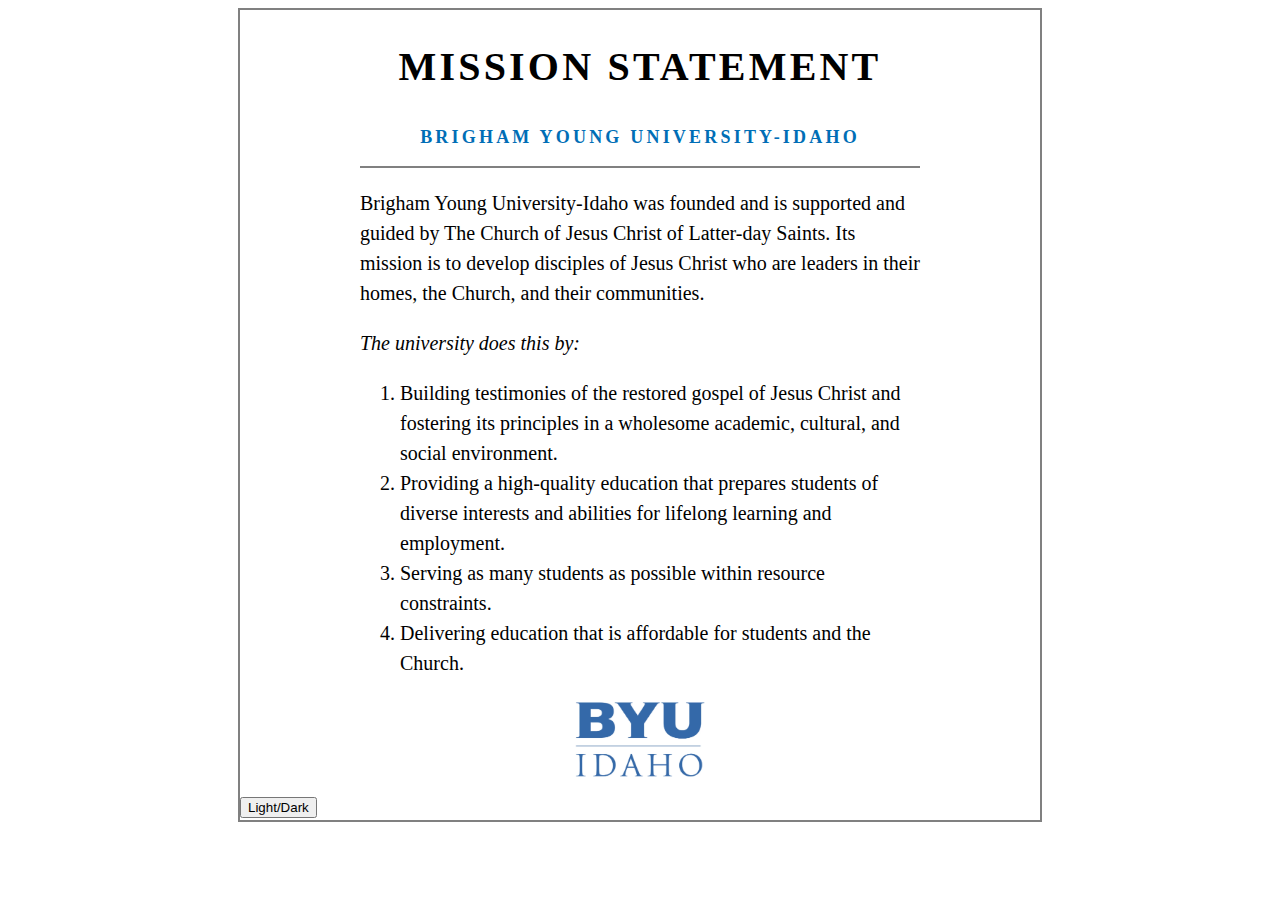
<file: asgnments/index.html>
<!DOCTYPE html>
<html lang="en">
<head>
    <meta charset="UTF-8">
    <meta name="viewport" content="width=device-width, initial-scale=1.0">
    <title>Mission Statement</title>
    <link rel="stylesheet" href="style.css">
    <script src="mission.js" defer></script>
</head>
<body class="content">
    <div class="box">
        <header>
            <h1>Mission Statement</h1>
            <h2 id="blue">Brigham Young University-Idaho</h2>
        </header>

        <main>
          <p>
            Brigham Young University-Idaho was founded and is supported and guided by The Church of Jesus Christ of Latter-day Saints. Its mission is to develop disciples of Jesus Christ who are leaders in their homes, the Church, and their communities.
          </p>
          <p><i>The university does this by:</i></p>

          <ol>
            <li>Building testimonies of the restored gospel of Jesus Christ and fostering its principles in a wholesome academic, cultural, and social environment. </li>
            <li>Providing a high-quality education that prepares students of diverse interests and abilities for lifelong learning and employment.</li>
            <li>Serving as many students as possible within resource constraints.</li>
            <li>Delivering education that is affordable for students and the Church.</li>
          </ol>
        </main>

        <footer>
            <img src="byui-logo_blue.webp" alt="BYUI logo" id = "myImage" >
        </footer>
        
        <button id="button">Light/Dark</button>

      </div>
</body>
</html>
</file>
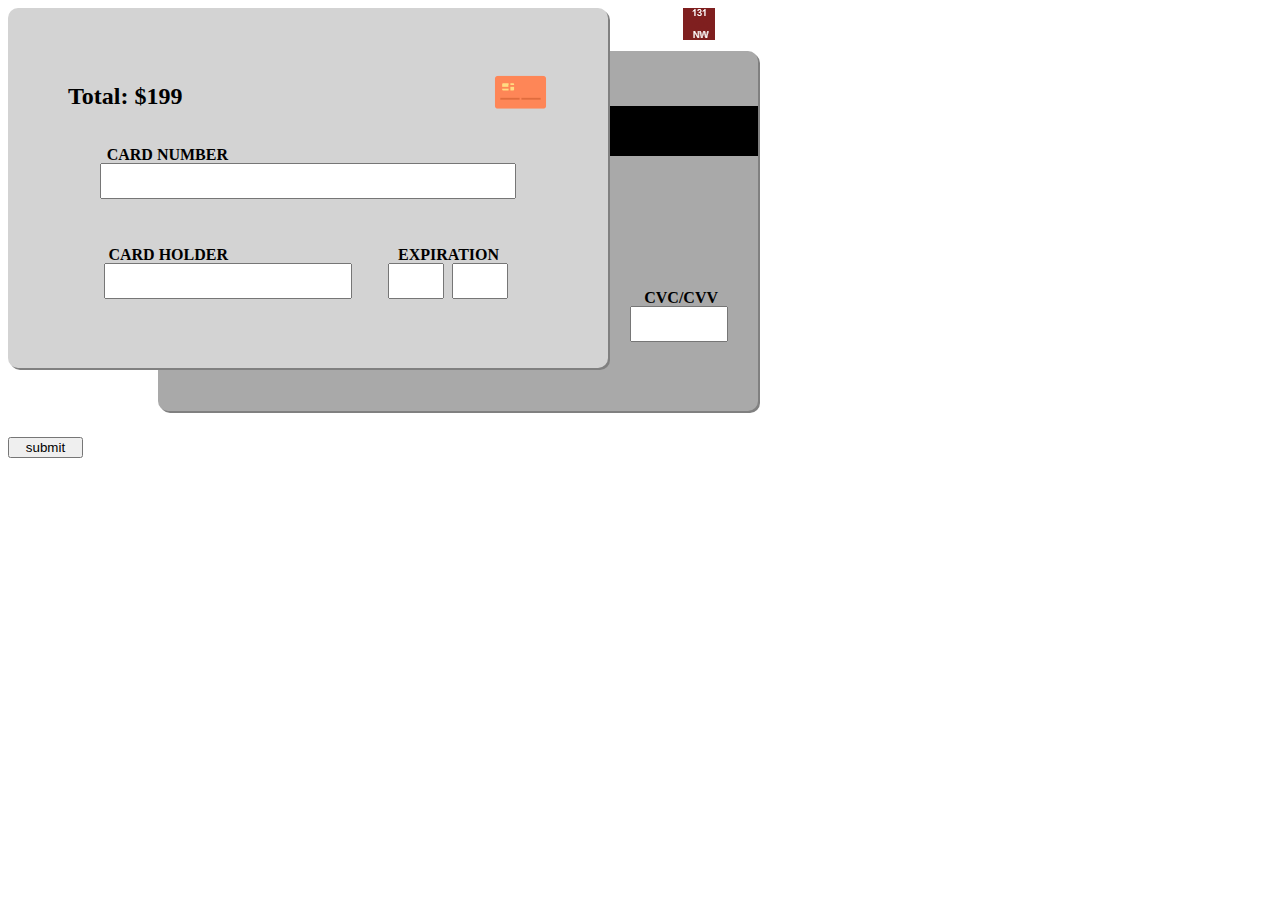
<file: credit_card/index.html>
<!DOCTYPE html>
<html lang="en">
<head>
    <meta charset="UTF-8">
    <meta name="viewport" content="width=device-width, initial-scale=1.0">
    <title>Document</title>
    <link rel="stylesheet" href="styles.css">
</head>
<body>
    <form id="card">
        <section class="card1">
            <h2 id="total">Total: $199</h2>
            <img class="card-image"
                src="[data-uri]"
                height="55px">

            <h2 id="cardNumber">CARD NUMBER</h2>            
            <input type="text" id="crd_num">

            <h2 id="cardHolder">CARD HOLDER</h2>            
            <input type="text" id="crd_holder">

            <h2 id="expiration">EXPIRATION</h2>
            <input type="text" id="crd_month">
            <input type="text" id="crd_year">

        </section>
        <section class="card2">
            <section id="mag_strip"></section>

            <h2 class="cvc">CVC/CVV</h2>
            <input type="text" id="crd_cvc">
        </section>

        <button>submit</button>
        <img src="favicon.png" alt="your mom">
    </form>
</body>
</html>
</file>
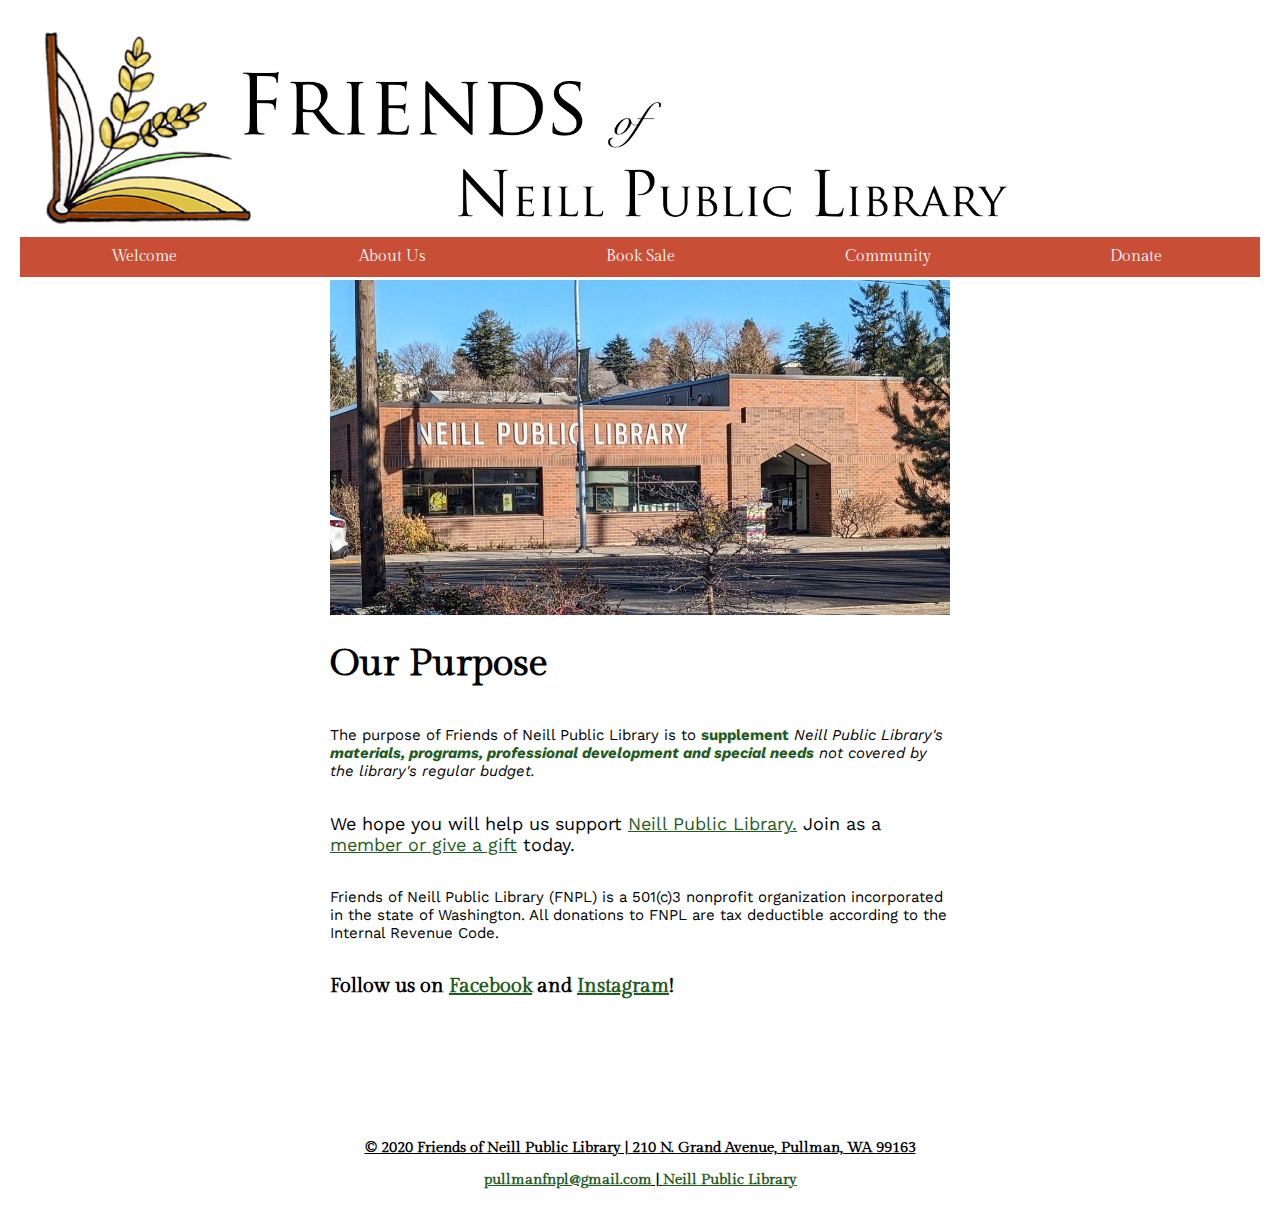
<file: fnlp/index.html>
<!DOCTYPE html>
<html lang="en">
<head>
    <meta property="og:title" content="FNPL Website">
    <meta property="og:type" content="website" />
    <meta property="og:description" content="Gives our purpose and ways to contact us">
    <meta property="og:url" content="https://imjustnate.github.io/Wdd131/fnlp/donate.html">
    <meta name="description" content="Support Friends of Neill Public Library (FNPL), a nonprofit organization dedicated to enhancing library programs, resources, and services. Join us as a member or make a donation to help enrich our community library.">


    <meta charset="UTF-8">
    <meta name="viewport" content="width=device-width, initial-scale=1.0">
    <title>Welcome</title>
    <link rel="stylesheet" href="styles.css">
    <link rel="preconnect" href="https://fonts.googleapis.com">
    <link rel="preconnect" href="https://fonts.gstatic.com" crossorigin>
    <link href="https://fonts.googleapis.com/css2?family=Gilda+Display&family=Work+Sans:ital,wght@0,100..900;1,100..900&display=swap" rel="stylesheet">

</head>
<body>
    <header>
        <img src="FNPL2020-Header-Color.jpg" alt="The friends of the Neill public library Logo">
        <a href="index.html">Welcome</a>
        <a href="https://friendsofnpl.com/about/">About Us</a>
        <a href="https://friendsofnpl.com/book-sale/">Book Sale</a>
        <a href="https://friendsofnpl.com/community/">Community</a>
        <a href="donate.html">Donate</a>
    </header>
    <main>
    <div class="parallax"></div>
    <img id="hero_img" src="hero_img.jpg" alt="a picture of the library">
        <h1>Our Purpose</h1>
        <p>The purpose of Friends of Neill Public Library is to <b>supplement</b> <i>Neill Public Library's <b>materials, programs, professional development and special needs</i></b> <i>not covered by the library's regular budget.</i></p>
        <p class="P_larger">We hope you will help us support <a href="https://www.pullman-wa.gov/services/neill_public_library/index.php">Neill Public Library.</a> Join as a <a href="donate.html">member or give a gift</a> today.</p>
        <p>Friends of Neill Public Library (FNPL) is a 501(c)3 nonprofit organization incorporated in the state of Washington. All donations to FNPL are tax deductible according to the Internal Revenue Code.</p>
        <h2>Follow us on <a href="https://www.facebook.com/friendsofneillpubliclibrary">Facebook</a> and <a href="https://www.instagram.com/friendsofneillpubliclibrary/">Instagram</a>!</h2>
    </main> 
    <footer>
        <h3>© 2020 Friends of Neill Public Library | 210 N. Grand Avenue, Pullman, WA 99163</h3>
        <h3><a href="mailto:pullmanfnpl@gmail.com">pullmanfnpl@gmail.com</a> | <a href="https://www.pullman-wa.gov/services/neill_public_library/index.php">Neill Public Library</a></h3>
    </footer>
</body>
</html>
</file>
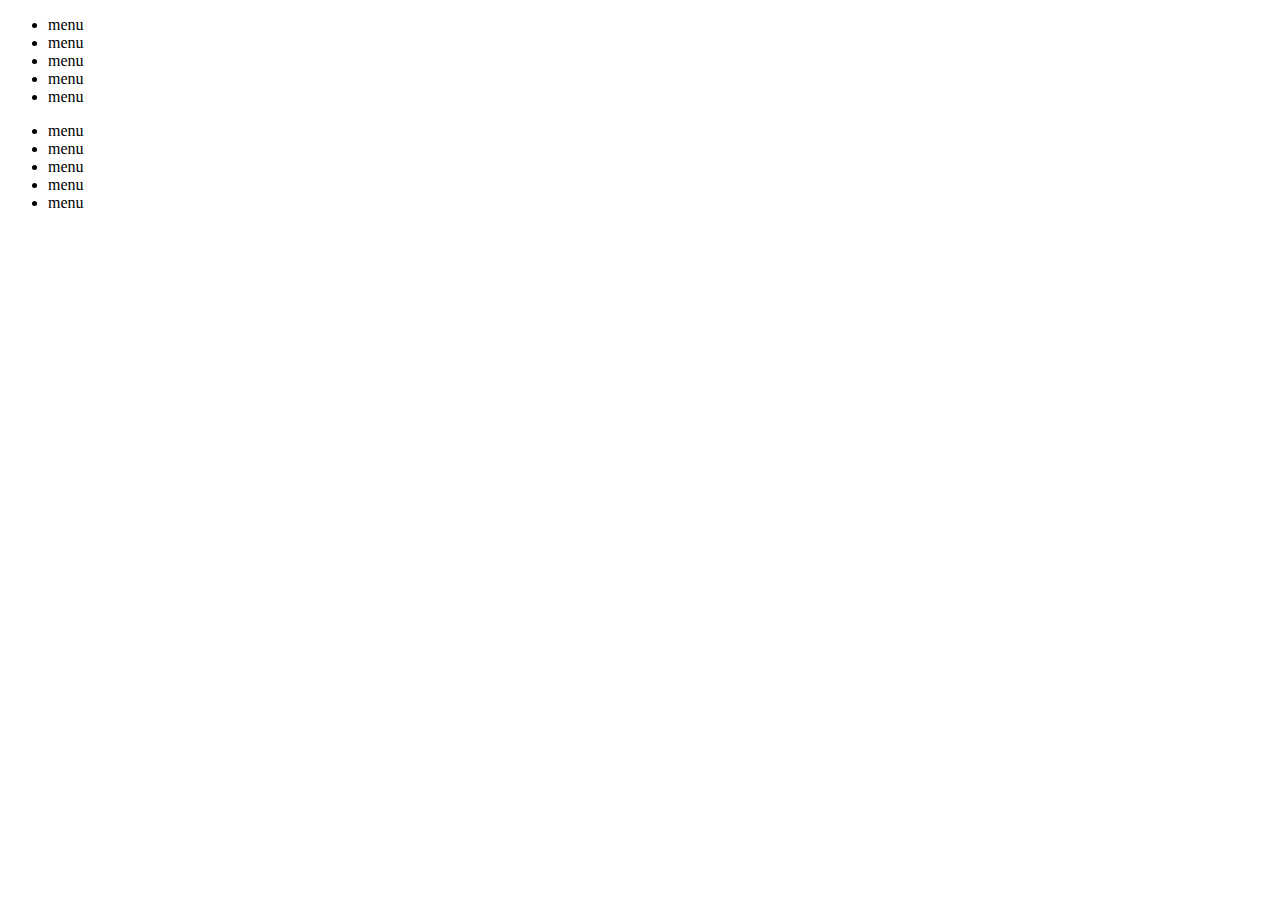
<file: new/index.html>
<!DOCTYPE html>
<html lang="en">
<head>
    <meta charset="UTF-8">
    <meta name="viewport" content="width=device-width, initial-scale=1.0">
    <title>Document</title>
</head>
<body>
    
    <ul>
        <li>menu</li>
        <li>menu</li>
        <li>menu</li>
        <li>menu</li>
        <li>menu</li>
    </ul>
    
    <ul>
        <li>menu</li>
        <li>menu</li>
        <li>menu</li>
        <li>menu</li>
        <li>menu</li>
    </ul>

    <script>
         // variablles
         const a = 1
         let b = 2
         var c = 3


         const obj = {
            a:1,
            b:2,
            c:3,
            d:4,

            getName: ()=> {
                return "nate welling"
            }
         }

         "text ".trim()

         // creating a function
         function sum(a, b){
            return a + b
         }

         const sum2 = (a, b) => a + b

         
         const sum3 = function(a, b) {
            return a + b
         }

         //good luck take your time
         const d = document
         const listItems = d.querySelectorAll('li')

         console.log(obj.a)
         console.log(obj.getName())

         d.querySelector('ul')
         console.log(d)
         d.querySelectorAll('ul')
         console.log(d)

         // loops
        let counter = 0;
        while(counter <10){
            console.log("hello")
            counter ++
        }


        for(let i = 0; i<10; i++){
            console.log('I am a loop ' +i)
        }

        listItems.forEach(ugly => {
            ugly.classList.add('hello')
            
        });
        
    </script>
</body>
</html>
</file>
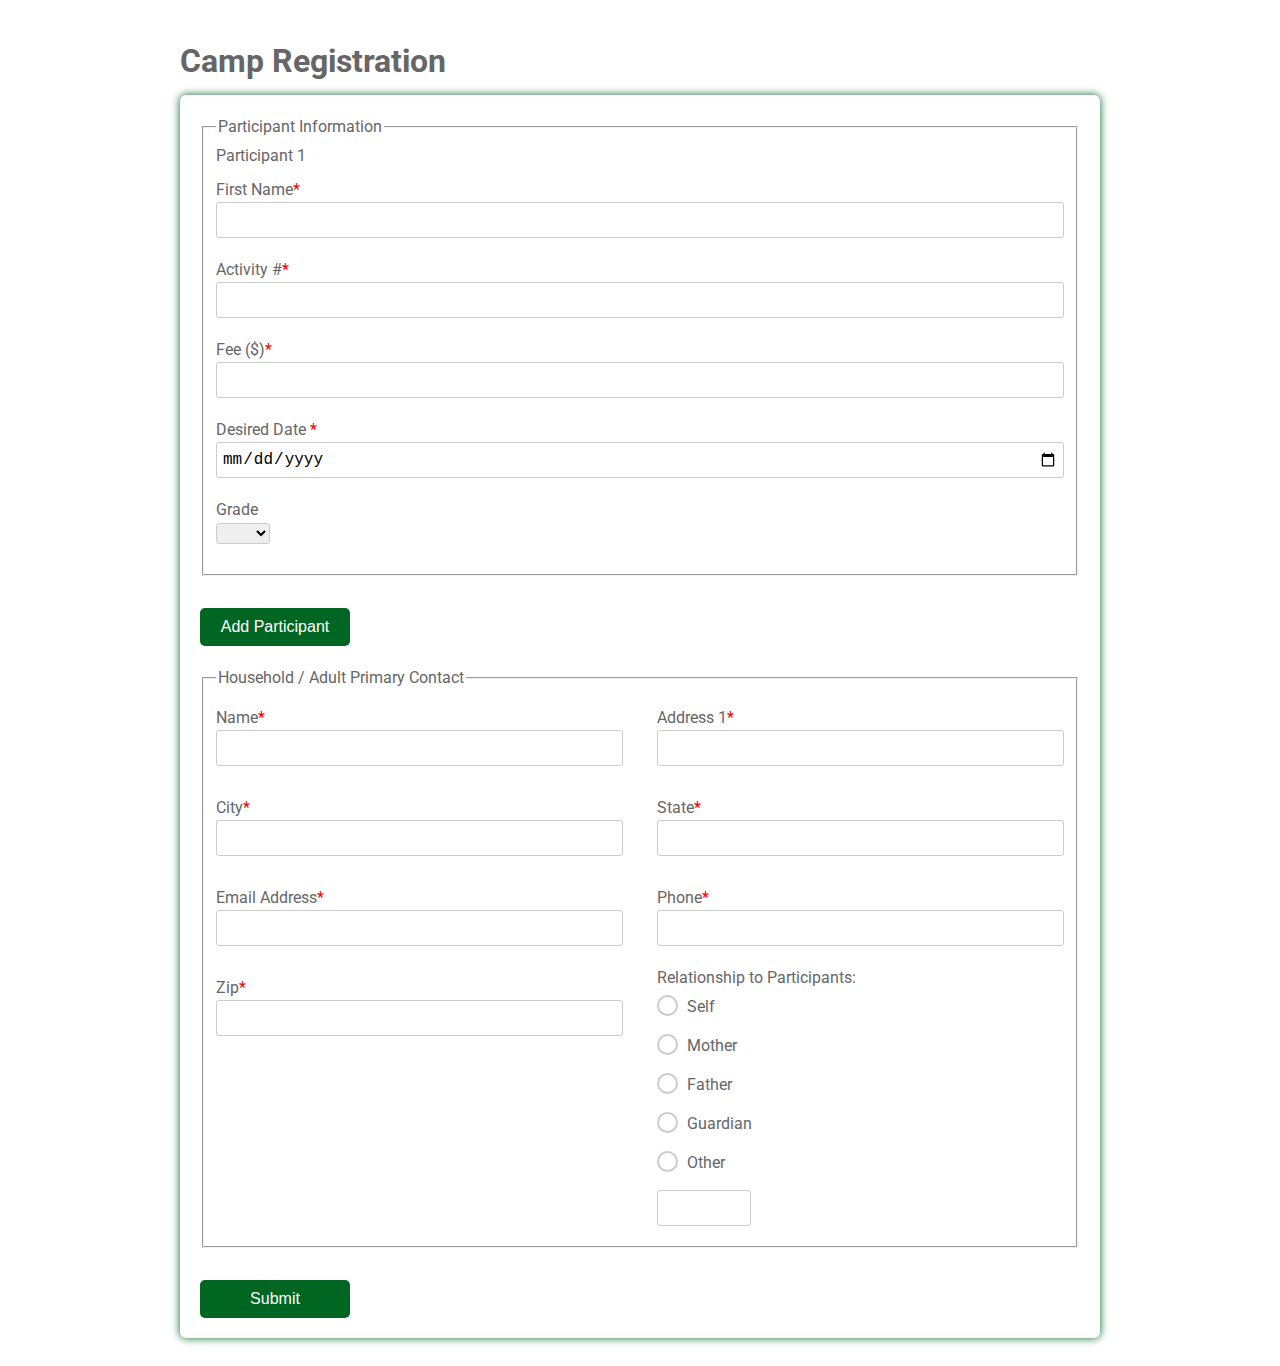
<file: register/index.html>
<!DOCTYPE html>
<html>
  <!-- Example based off of https://www.w3docs.com/learn-html/html-form-templates.html -->
  <head>
    <title>Camp Registration</title>
    <link
      href="https://fonts.googleapis.com/css?family=Roboto:300,400,500,700"
      rel="stylesheet"
    />
    <link rel="stylesheet" href="register.css" />
    <script src="regester.js" defer></script>
  </head>
  <body>
    <div class="testbox">
      <h1>Camp Registration</h1>
      <form id="FormId">
        <fieldset class="participants">
          <legend>Participant Information</legend>
          <section class="participant1">
            <p>Participant 1</p>
            <div class="item">
              <label for="fname"> First Name<span>*</span></label>
              <input id="fname" type="text" name="fname" value="" required />
             </div>
            <div class="item activities"> 
              <label for="activity">Activity #<span>*</span></label>
              <input id="activity" type="text" name="activity" />
            </div>
            <div class="item">
              <label for="fee">Fee ($)<span>*</span></label>
              <input id="fee" type="number" name="fee" />
            </div>
            <div class="item">
              <label for="date">Desired Date <span>*</span></label>
              <input id="date" type="date" name="date" />
            </div>
            <div class="item">
              <p>Grade</p>
              <select>
                <option selected value="" disabled selected></option>
                <option value="1">1st</option>
                <option value="2">2nd</option>
                <option value="3">3rd</option>
                <option value="4">4th</option>
                <option value="5">5th</option>
                <option value="6">6th</option>
                <option value="7">7th</option>
                <option value="8">8th</option>
                <option value="9">9th</option>
                <option value="10">10th</option>
                <option value="11">11th</option>
                <option value="12">12th</option>
              </select>
            </div>
          </section>
        </fieldset>
        <button type="button" id="add" onclick="addParticipant()">Add Participant</button>

        <fieldset>
          <legend>Household / Adult Primary Contact</legend>
          <div class="columns">
            <div class="item">
              <label for="adult_name">Name<span>*</span></label>
              <input id="adult_name" type="text" name="adult_name" />
            </div>

            <div class="item">
              <label for="address1">Address 1<span>*</span></label>
              <input id="address1" type="text" name="address1" />
            </div>

            <div class="item">
              <label for="city">City<span>*</span></label>
              <input id="city" type="text" name="city" />
            </div>
            <div class="item">
              <label for="state">State<span>*</span></label>
              <input id="state" type="text" name="state" />
            </div>
            <div class="item">
              <label for="eaddress">Email Address<span>*</span></label>
              <input id="eaddress" type="text" name="eaddress" />
            </div>
            <div class="item">
              <label for="phone">Phone<span>*</span></label>
              <input id="phone" type="tel" name="phone" />
            </div>
            <div class="item">
              <label for="zip">Zip<span>*</span></label>
              <input id="zip" type="text" name="zip" />
            </div>

            <div class="question">
              <label>Relationship to Participants:</label>
              <div class="question-answer">
                <div>
                  <input
                    type="radio"
                    value="self"
                    id="radio_3"
                    name="relationship"
                  />
                  <label for="radio_3" class="radio"><span>Self</span></label>
                </div>
                <div>
                  <input
                    type="radio"
                    value="mother"
                    id="radio_4"
                    name="relationship"
                  />
                  <label for="radio_4" class="radio"><span>Mother</span></label>
                </div>
                <div>
                  <input
                    type="radio"
                    value="father"
                    id="radio_5"
                    name="relationship"
                  />
                  <label for="radio_5" class="radio"><span>Father</span></label>
                </div>
                <div>
                  <input
                    type="radio"
                    value="guardian"
                    id="radio_6"
                    name="relationship"
                  />
                  <label for="radio_6" class="radio"
                    ><span>Guardian</span></label
                  >
                </div>
                <div>
                  <input
                    type="radio"
                    value="other"
                    id="radio_7"
                    name="relationship"
                  />
                  <label for="radio_7" class="radio"><span>Other</span></label>
                  <input type="text" />
                </div>
              </div>
            </div>
          </div>
        </fieldset>
        <div class="btn-block">
        </div>
        <section id="summary"></section>          
        <button type="submit" id="submitButton">Submit</button>

      </form>
    </div>
  </body>
</html>
</file>
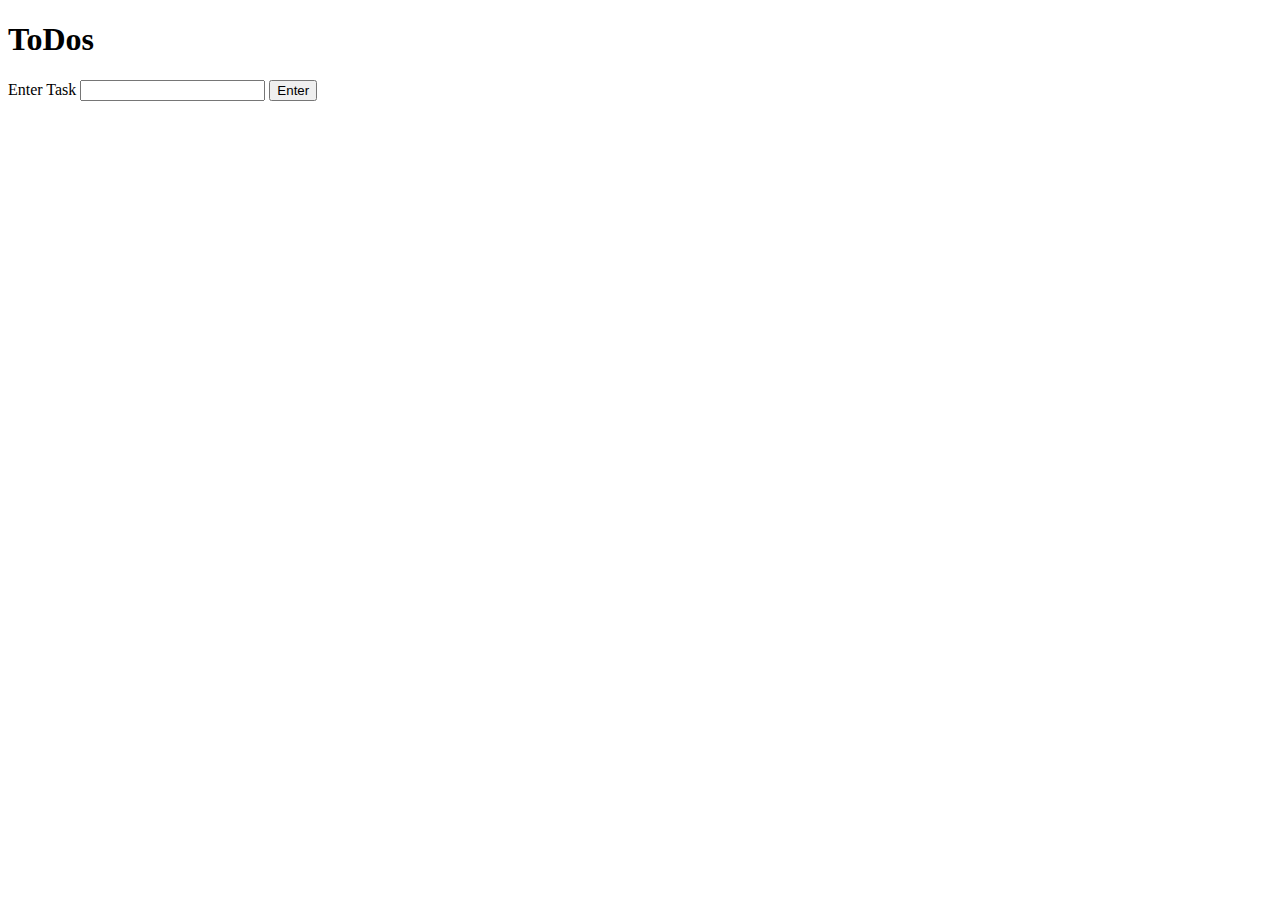
<file: dom_events/events.html>
<!-- events.html -->
<!DOCTYPE html>
<html lang="en">
  <head>
    <meta charset="UTF-8" />
    <meta http-equiv="X-UA-Compatible" content="IE=edge" />
    <meta name="viewport" content="width=device-width, initial-scale=1.0" />
    <title>Events practice: ToDos</title>
    <style>
      .todos {
        width: 300px;
      }
      .todos > li {
        display: flex;
        justify-content: space-between;
        align-items: center;
        border: 1px solid;
        padding: 0.5em;
      }
      .todos p {
        margin: 0;
      }
      .todos span {
        cursor: pointer;
      }
      .strike {
        text-decoration: line-through;
        color: gray;
      }
    </style>
  </head>
  <body>
    <h1 id="lol">ToDos</h1>
    <section>
      <label for="todo">Enter Task</label>
      <input name="todo" id="todo" />
      <!-- <button id="submitTask">Enter</button> -->
      <button id="submitTask" onclick="newTask()">Enter</button>
    </section>
    <ul id="todoList" class="todos"></ul>
    <magic_group></magic_group>
    <script src="events.js"></script>
  </body>
</html>
</file>
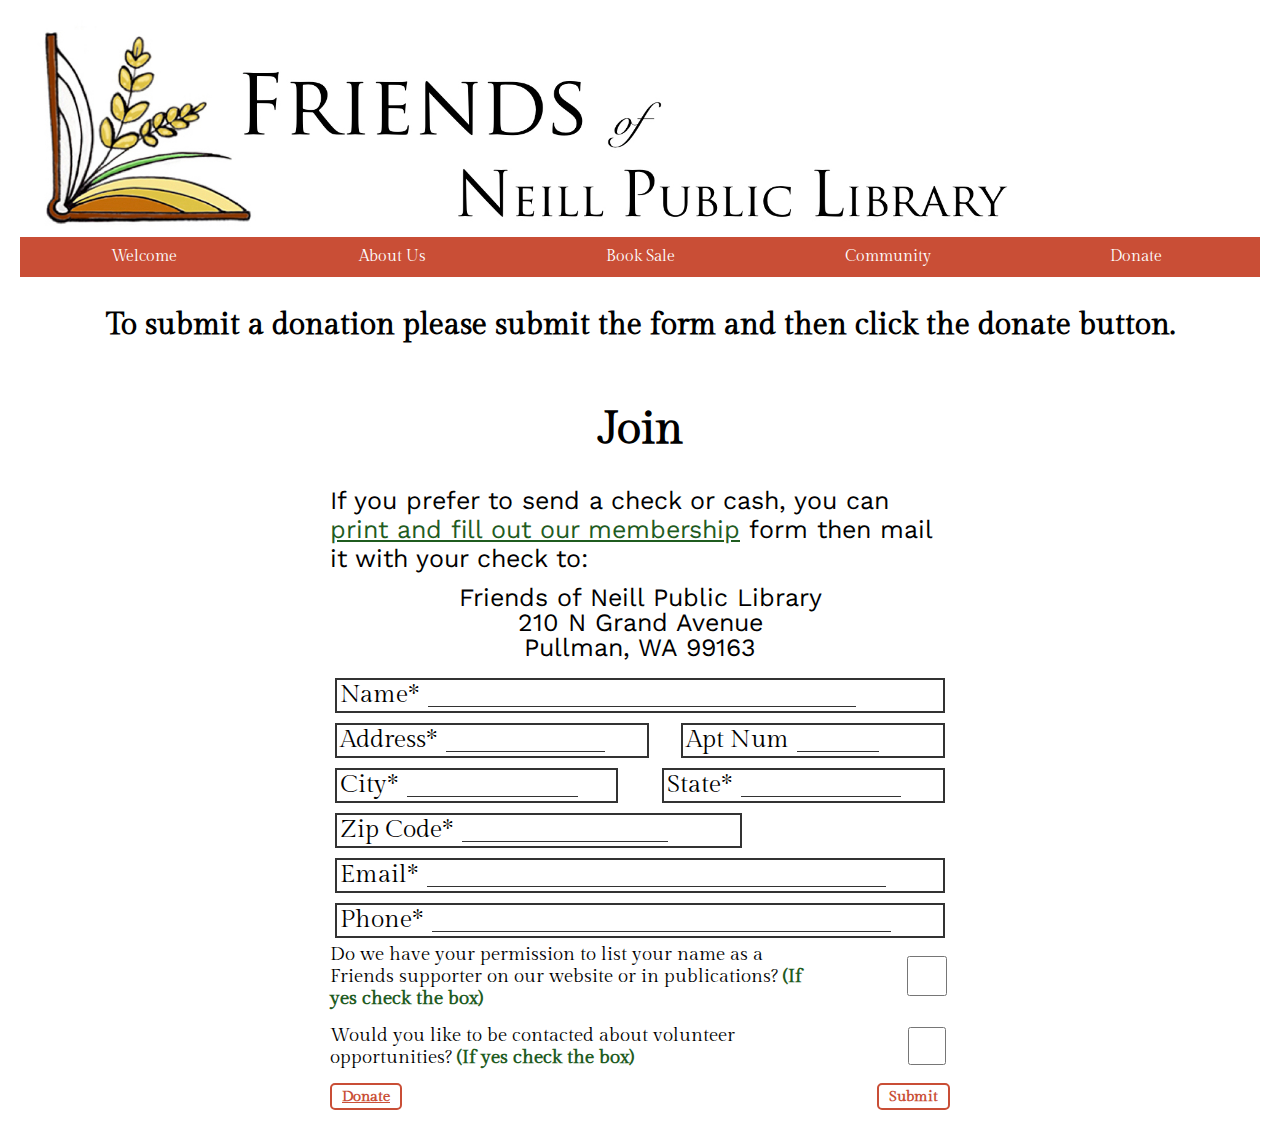
<file: fnlp/donate.html>
<!DOCTYPE html>
<html lang="en">
<head>
    <meta property="og:title" content="Support Friends of Neill Public Library">
    <meta property="og:type" content="website">
    <meta property="og:description" content="Join Friends of Neill Public Library (FNPL) in supporting library programs, resources, and services. Make a donation today to enrich our community library.">
    <meta property="og:url" content="https://imjustnate.github.io/Wdd131/fnlp/donate.html">
    <meta name="description" content="Support the Friends of Neill Public Library (FNPL) through donations or membership. Help enhance programs, services, and resources for your local community library.">
    

    <meta charset="UTF-8">
    <meta name="viewport" content="width=device-width, initial-scale=1.0">
    <title>Donate</title>
    <link rel="stylesheet" href="styles.css">
    <link rel="preconnect" href="https://fonts.googleapis.com">
    <link rel="preconnect" href="https://fonts.gstatic.com" crossorigin>
    <link href="https://fonts.googleapis.com/css2?family=Gilda+Display&family=Work+Sans:ital,wght@0,100..900;1,100..900&display=swap" rel="stylesheet">
    
    <script src="index.js" defer></script>

</head>
<body>
    <header>
        <img src="FNPL2020-Header-Color.jpg" alt="The friends of the Neill public library Logo">
        <a href="index.html">Welcome</a>
        <a href="https://friendsofnpl.com/about/">About Us</a>
        <a href="https://friendsofnpl.com/book-sale/">Book Sale</a>
        <a href="https://friendsofnpl.com/community/">Community</a>
        <a href="donate.html">Donate</a>
    </header>
    <h3 class="notice">To submit a donation please submit the form and then click the donate button.</h3>
    <main>
        <div id="join">
            <h1>Join</h1>
            <p>If you prefer to send a check or cash, you can <a href="https://friendsofnpl.com/wp-content/uploads/2021/03/FNPL2021MembershipCardSingle.pdf">print and fill out our membership</a> form then mail it with your check to:</p>
            <div id="libraryAddress">
                <p>Friends of Neill Public Library</p>
                <p>210 N Grand Avenue</p>
                <p>Pullman, WA 99163</p>
            </div>
            <form id="joinSection">
                
                <!-- <div class="item">
                    <label for="adult_name">Name<span>*</span></label>
                    <input id="adult_name" type="text" name="adult_name" />
                </div> -->
                <div class="item" id="nameClass">
                    <label for="name"> Name<span>*</span></label>
                    <input id="name" type="text" name="name" required />
                </div>

                <div class="item" id="addressClass">
                    <label for="address"> Address<span>*</span></label>
                    <input id="address" type="text" name="address" required />
                </div>
                <div class="item" id="aptClass">
                    <label for="apt"> Apt Num<span></span></label>
                    <input id="apt" type="text" name="apt" value="" />
                </div>
                
                <div class="item" id="cityClass">
                    <label for="city"> City<span>*</span></label>
                    <input id="city" type="text" name="city" value="" required />
                </div>
                <div class="item" id="stateClass">
                    <label for="state"> State<span>*</span></label>
                    <input id="state" type="text" name="state" value="" required />
                </div>

                <div class="item" id="zipClass">
                    <label for="zip"> Zip Code<span>*</span></label>
                    <input id="zip" type="text" name="zip" value="" required />
                </div>
                
                <div class="item" id="emailClass" >
                    <label for="email"> Email<span>*</span></label>
                    <input id="email" type="email" name="email" value="" required />
                </div>
                <div class="item" id="phoneClass">
                    <label for="phone">Phone<span>*</span></label>
                    <input id="phone" type="text" name="phone" value="" required />
                </div>
                
                <div class="item2" id="namePermissionClass" >
                    <label for="namePermission">Do we have your permission to list your name as a Friends supporter on our website or in publications? <b>(If yes check the box)</b></label>
                    <input id="namePermission" type="checkbox" name="namePermission"/>
                </div>
                <div class="item2" id="volunteerClass" >
                    <label for="volunteer">Would you like to be contacted about volunteer opportunities? <b>(If yes check the box)</b></label>
                    <input id="volunteer" type="checkbox" name="volunteer"  />
                </div>
                <a href="https://www.paypal.com/donate?token=owVNtoTZWtgjnJvAvjVF8SlVgMiSibhNHavvgSyb3XrQTTLxT8Pi27hSvg-C32MfNVsV6apVm1OpWBZz" class="donateButton">Donate</a>
                <button id="joinSubmit">Submit</button>
            </form>
        </div>
    </main>
</body>
</html>
</file>
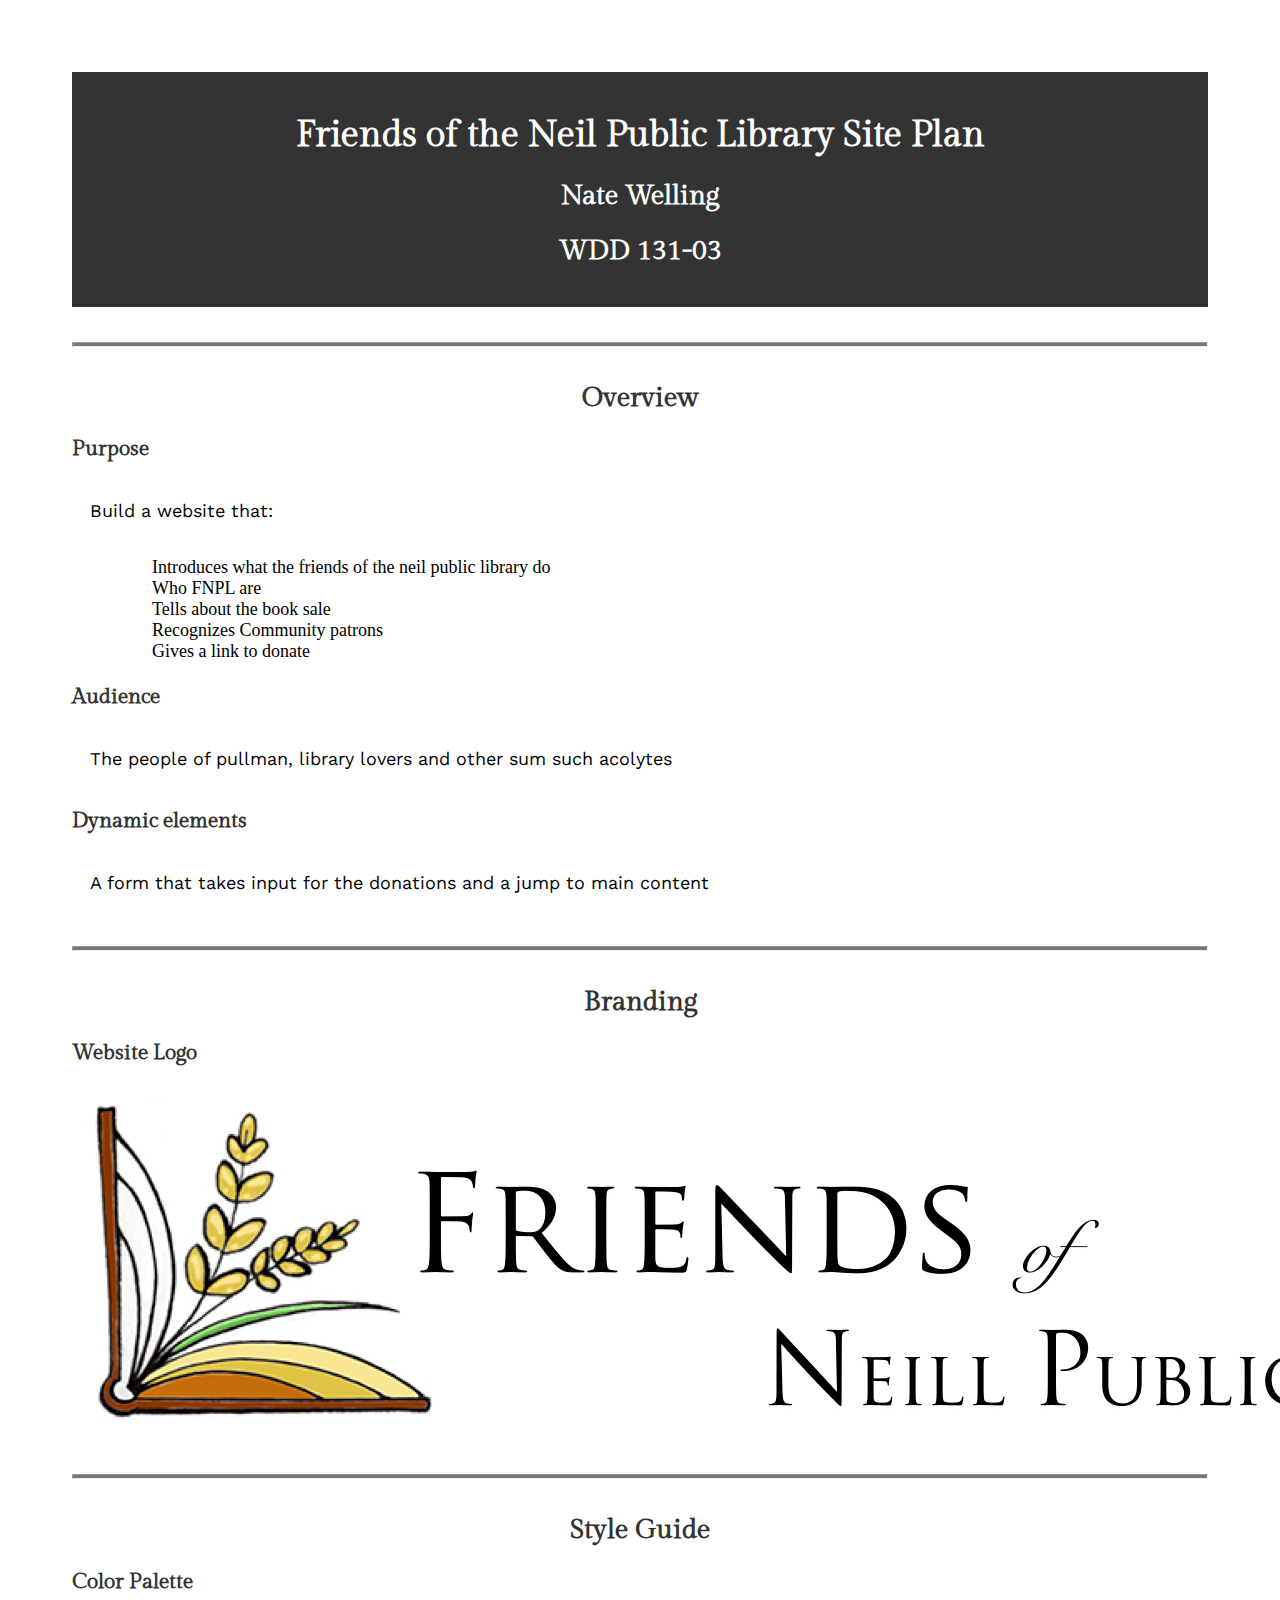
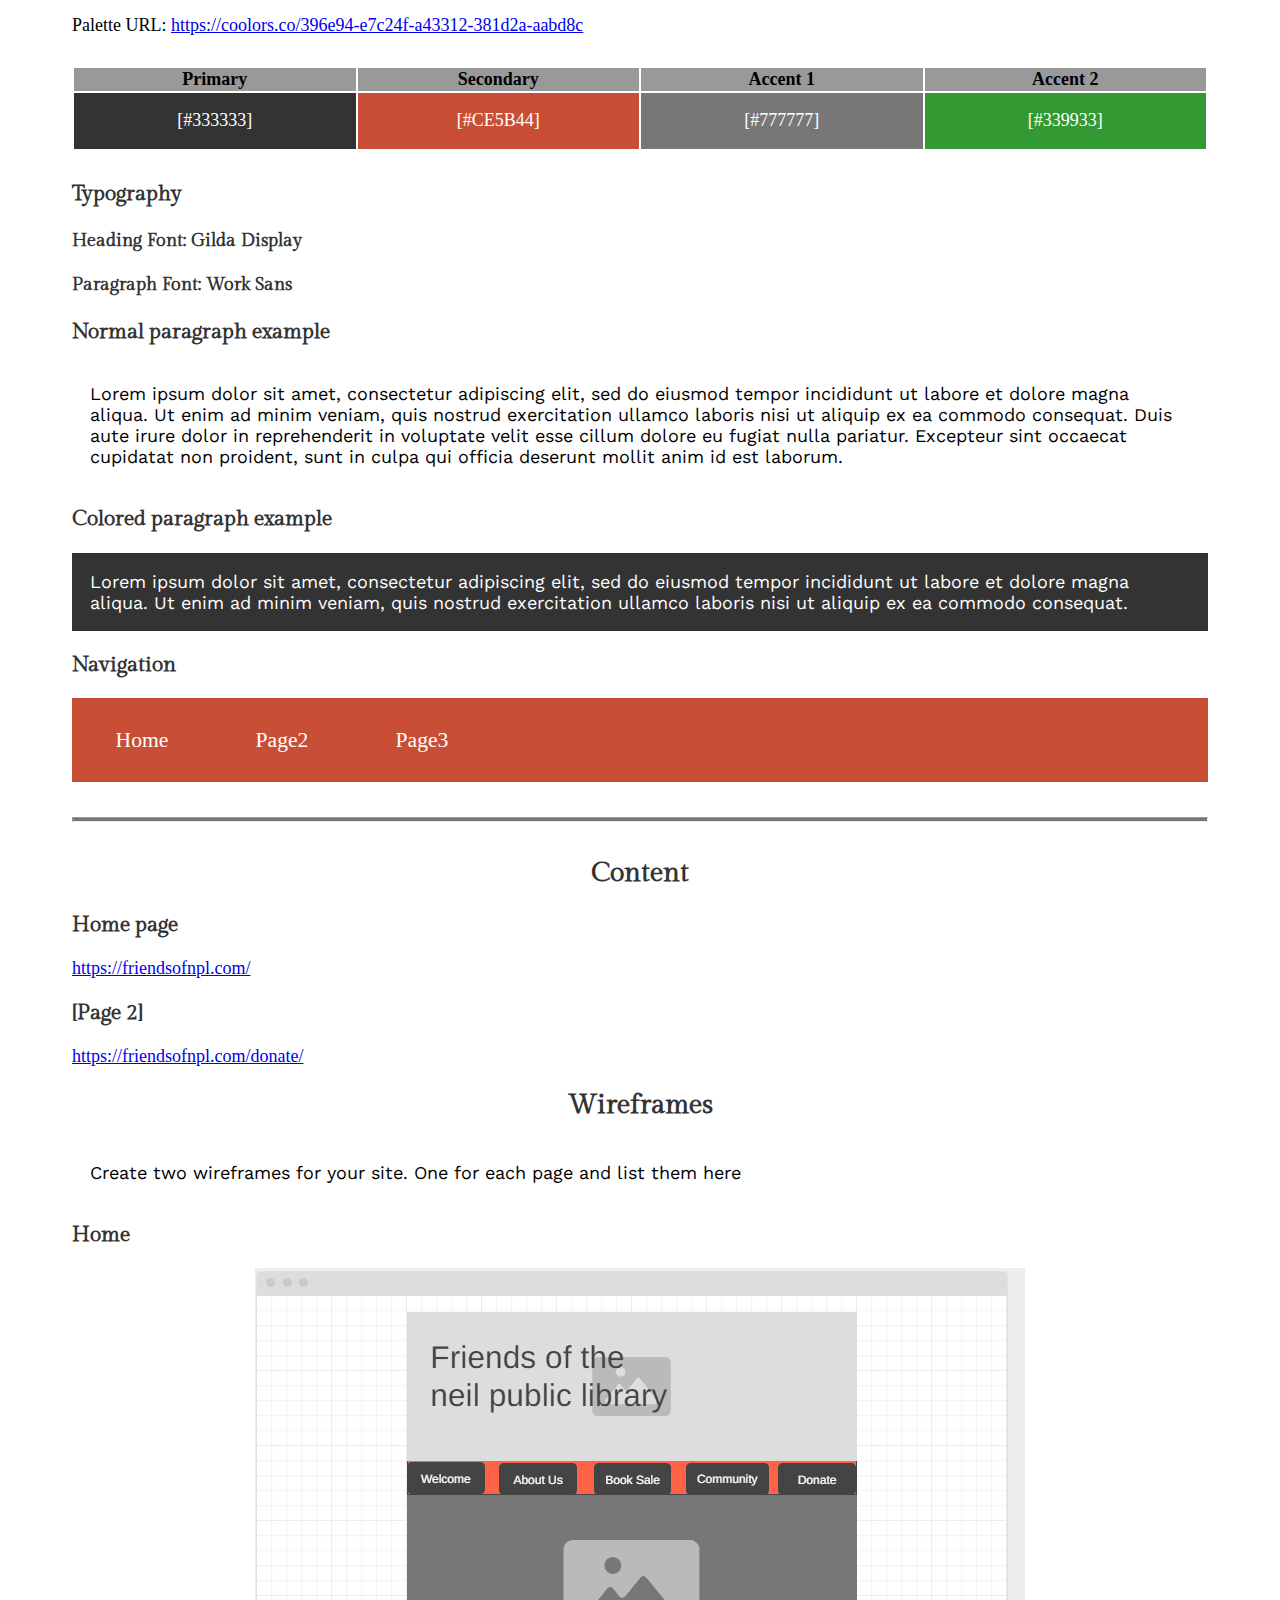
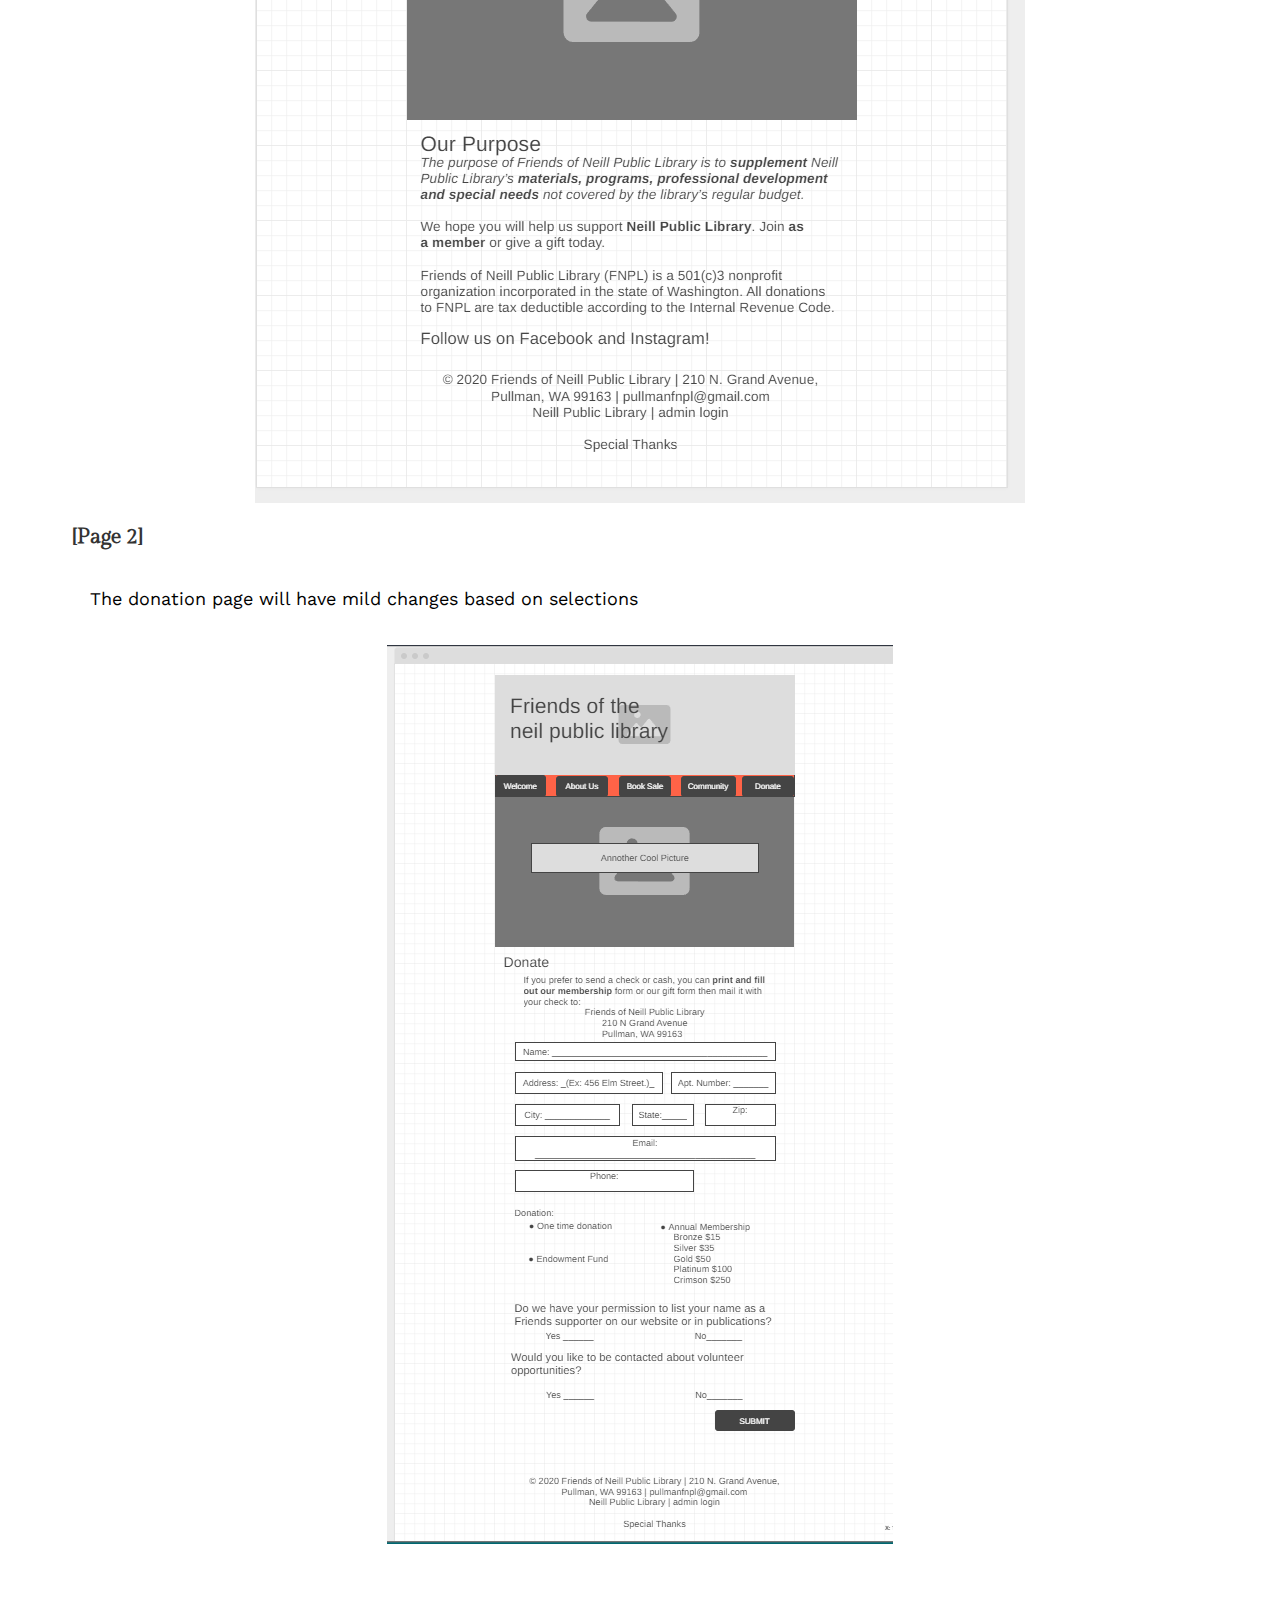
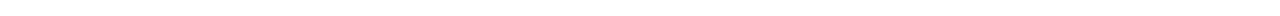
<file: KnightsRadient/site-plan.html>
<!DOCTYPE html>
<html lang="en-us">
	<head>
		<meta charset="utf-8" />
		<title>Site Plan</title>
		<link type="text/css" rel="stylesheet" href="site-plan.css" />
        <link rel="preconnect" href="https://fonts.googleapis.com">

        <!-- fonts "Elsie Swash Caps" and "Work Sans"-->
        <link rel="preconnect" href="https://fonts.googleapis.com">
        <link rel="preconnect" href="https://fonts.gstatic.com" crossorigin>
        <link href="https://fonts.googleapis.com/css2?family=Gilda+Display&family=Work+Sans:ital,wght@0,100..900;1,100..900&display=swap" rel="stylesheet">
	</head>

	<body>
		<header>
			<h1> Friends of the Neil Public Library Site Plan</h1>
			<h2>Nate Welling</h2>
			<h2>WDD 131-03</h2>
			<!-- In the header above, add the name or your site, your name and class number. For example if you are in section 3 you would put WDD 131.03 -->
		</header>
		<main>
			<!-- ------------------------Steps 2-3------------------------------ -->
			<hr />
			<h2>Overview</h2>
			<h3>Purpose</h3>
			<p> Build a website that:</p>
            <ol>
                <ul>Introduces what the friends of the neil public library do</ul>
                <ul>Who FNPL are</ul>
                <ul>Tells about the book sale</ul>
                <ul>Recognizes Community patrons</ul>
                <ul>Gives a link to donate</ul>
            </ol>
			<!-- change this -->

			<h3>Audience</h3>
			<p>The people of pullman, library lovers and other sum such acolytes</p>
			<!-- change this -->

			<h3>Dynamic elements</h3>
			<p>A form that takes input for the donations
                and a jump to main content
            </p>
			<!-- change this -->

			<hr />
			<h2>Branding</h2>
			<h3>Website Logo</h3>
			<!-- Replace this with some sort of logo for your site.  A logo can be as simple as the name of your site in a nice font :) -->
			<img src="FNPL2020-Header-Color.jpg" alt="Logo image" />
			<hr />
			<h2>Style Guide</h2>

			<!-- ------------------------Steps 4-8------------------------------ -->

			<h3>Color Palette</h3>
			<!--  The colors you choose for a website are one of the most important decisions you will make. Follow the instructions on the activity in iLearn then return and replace the color codes below with the hex color codes (the 6 digit numbers that show at the bottom of each color) for the colors you have chosen below.  You should have at least 2 colors but do not have to fill in all 4 if you do not need them.  -->

			<!-- Copy and paste the URL to your finished palette below Make sure to paste it into both spots -->
			Palette URL:
			<a
				href="https://coolors.co/0f1108-080a87-4e6e5d-710627-6d4a5a"
				target="_blank"
				>https://coolors.co/396e94-e7c24f-a43312-381d2a-aabd8c</a
			>

			<table class="colors">
				<tbody>
					<tr>
						<th>Primary</th>
						<th>Secondary</th>
						<th>Accent 1</th>
						<th>Accent 2</th>
					</tr>
					<!-- Replace the numbers in the boxes below with your hex color codes. Then switch to the site-plan.css file and change your colors there as well. -->
					<tr>
						<td class="primary">[#333333]</td>
						<td class="secondary">[#CE5B44]</td>
						<td class="accent1">[#777777]</td>
						<td class="accent2">[#339933]</td>
					</tr>
				</tbody>
			</table>

			<!-- ------------------------Step 9------------------------------ -->

			<h3>Typography</h3>
			<!-- Choose a font for your paragraphs (body copy) and headlines. What font(s) have you chosen? Why did you choose what you did?  Make sure to review the list of web safe fonts at W3Schools.org as a starting point.  Think also about which of your colors above you might use for background and font colors. -->

			<h4>
				Heading Font: Gilda Display
				<!-- change this -->
			</h4>
			<h4>
				Paragraph Font: Work Sans
				<!-- change this -->
			</h4>
			<h3>Normal paragraph example</h3>
			<p>
				Lorem ipsum dolor sit amet, consectetur adipiscing elit, sed do eiusmod
				tempor incididunt ut labore et dolore magna aliqua. Ut enim ad minim
				veniam, quis nostrud exercitation ullamco laboris nisi ut aliquip ex ea
				commodo consequat. Duis aute irure dolor in reprehenderit in voluptate
				velit esse cillum dolore eu fugiat nulla pariatur. Excepteur sint
				occaecat cupidatat non proident, sunt in culpa qui officia deserunt
				mollit anim id est laborum.
			</p>
			<h3>Colored paragraph example</h3>
			<p class="colored">
				Lorem ipsum dolor sit amet, consectetur adipiscing elit, sed do eiusmod
				tempor incididunt ut labore et dolore magna aliqua. Ut enim ad minim
				veniam, quis nostrud exercitation ullamco laboris nisi ut aliquip ex ea
				commodo consequat.
			</p>

			<!-- ------------------------Step 10------------------------------ -->

			<h3>Navigation</h3>
			<!-- Think about how you want your navigation bar to look. In the site-plan.css file change the colors to your colors to get the look you desire. -->
			<nav>
				<a href="#">Home</a>
				<a href="#">Page2</a>
				<a href="#">Page3</a>
			</nav>
			<hr />

			<h2>Content</h2>
			<h3>Home page</h3>
                <a href="https://friendsofnpl.com/">https://friendsofnpl.com/</a>
			<h3>[Page 2]</h3>
                <a href="https://friendsofnpl.com/donate/">https://friendsofnpl.com/donate/</a>
			<h2>Wireframes</h2>
			<p>
				Create two wireframes for your site. One for each page and list them
				here
			</p>

			<h3>Home</h3>
			<!-- <p>
				[Any additional details about home that the wireframe does not make
				clear]
			</p> -->
			<img src="HomePage.png" alt="home page wireframe" />

			<h3>[Page 2]</h3>
			<p>
                The donation page will have mild changes based on selections
			</p>
			<img src="DonationPage.png" alt="page 2 wireframe" />
		</main>
	</body>
</html>
</file>
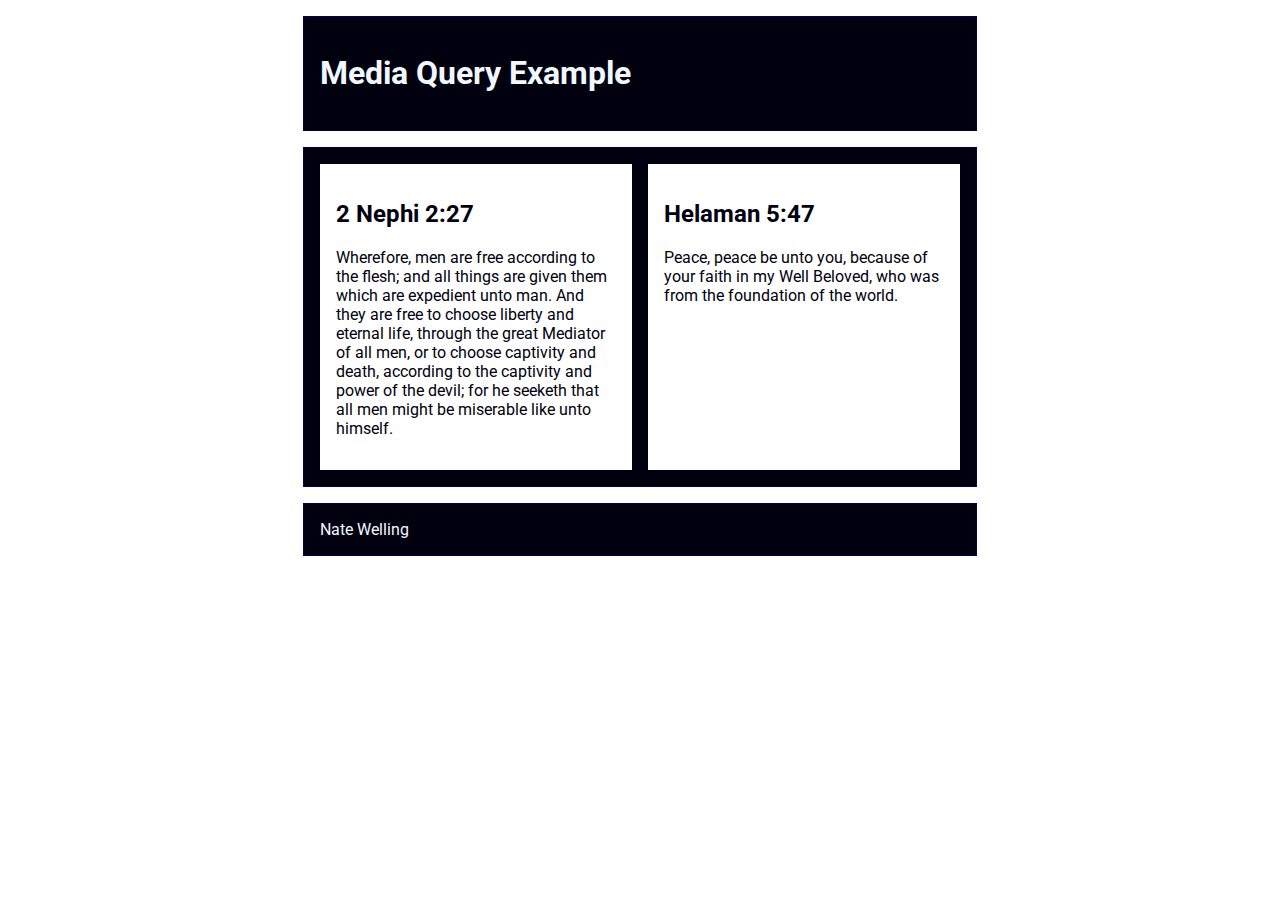
<file: media-query/media-query.html>
<!DOCTYPE html>
<html lang="en">
<head>
    <meta charset="UTF-8">
    <meta name="viewport" content="width=device-width, initial-scale=1.0">
    <title>Media Query</title>
    <link rel="stylesheet" href="media-query.css">

    <link rel="preconnect" href="https://fonts.googleapis.com">
    <link rel="preconnect" href="https://fonts.gstatic.com" crossorigin>
    <link href="https://fonts.googleapis.com/css2?family=Roboto:ital,wght@0,100;0,300;0,400;0,500;0,700;0,900;1,100;1,300;1,400;1,500;1,700;1,900&display=swap" rel="stylesheet">
    
    <link rel="stylesheet" href="media-query.css">
</head>
<body>
    <header>
        <h1>Media Query Example</h1>
    </header>
    <main>
        <section>
            <h2>2 Nephi 2:27</h2>
            <p>Wherefore, men are free according to the flesh; and all things are given them which are expedient unto man. And they are free to choose liberty and eternal life, through the great Mediator of all men, or to choose captivity and death, according to the captivity and power of the devil; for he seeketh that all men might be miserable like unto himself.</p>
        </section>
        <section>
            <h2>Helaman 5:47</h2>
            <p>Peace, peace be unto you, because of your faith in my Well Beloved, who was from the foundation of the world.</p>
        </section>
    </main>
    <footer>Nate Welling</footer>
</body>
</html>
</file>
<file: asgnments/style.css>
body{
    font-size: 20px;
    font-family: 'Times New Roman';
    line-height: 1.5;
}
h2{
    color: #006EB6;
    text-align: center;
    font-size: 18px;
    letter-spacing: .2rem;
    text-transform: uppercase;
}

h1{
    text-align: center;
    letter-spacing: .2rem;
    text-transform: uppercase;
}

.box{
    width: 800px;
    border: grey, solid, 2px;
    margin: 0 auto;
}

img{
    width: 150px;
}

footer{
    text-align: center;
}

main{
    display: block;
    width: 70%;
    margin: auto;
}

header{
    display: block;
    width: 70%;
    margin: auto;
    border: grey, solid, 2px;
    border-top: #006EB6;
    border-right: #006EB6;
    border-left: #006EB6;
    margin-bottom: 10px;
}

.dark {
    color: white;
    background-color: #333;
}
/* 
.dark img{
    display: none;
    width: 100000px;
} */

.dark #blue{
    color: #A0D4ED;
}
</file>
<file: credit_card/styles.css>
body{
    background-color: white;
}
#card{
    display: grid;
    grid-template-columns: 1fr 1fr 1fr 1fr 1fr 1fr 1fr 1fr 1fr 1fr 1fr;
    grid-template-rows: 1fr 1fr 1fr 1fr 1fr 1fr 1fr 1fr 1fr 1fr;
    width: 825px;
    height: 450px;
}
.card1{
    grid-column: 1/10;
    grid-row: 1/10;
    height: 360px;
    width: 600px;
    background-color: lightgrey;
    z-index: 100;
    border-radius: 10px;
    box-shadow: 2px 2px gray;

    display: grid;
    grid-template-columns: 10% 1fr 1fr 1fr 10%;
    grid-template-rows: 1fr 50px 50px 50px 50px 50px 1fr;
}
.card2{
    /* display: none; */
    grid-column: 3/12;
    grid-row: 2/11;
    height: 360px;
    width: 600px;
    background-color: darkgrey;
    box-shadow: 2px 2px gray;
    border-radius: 10px;
    display: grid;

    grid-template-columns: 5% 1fr 1fr 1fr 5%;
    grid-template-rows: 1fr 50px 50px 50px 50px 50px 1fr;
}
button{
    grid-row: 11;
}
#total{
    grid-column: 2;
    grid-row: 2;
}
.card-image{
    grid-column: 4;
    grid-row: 2;
    justify-self: right;
}

#cardNumber{
    grid-row: 3;
    grid-column: 2/3;
    font-size: medium;
    padding-top: 20px;
    text-align: right;
}

#crd_num{
    grid-row: 4;
    grid-column: 2/5;
    height: 60%;
    width: 85%;
    justify-self: center;
}

#cardHolder{
    grid-row: 5;
    grid-column: 2/3;
    font-size: medium;
    padding-top: 20px;
    text-align: right;    
}
#crd_holder{
    grid-row: 6;
    grid-column: 2/4;
    height: 60%;
    width: 75%;
    justify-self: center;
}

#expiration{
    grid-row: 5;
    grid-column: 4;
    font-size: medium;
    padding-top: 20px;
    text-align: left;    
    margin-left: 10px;
}
#crd_month{
    grid-row: 6;
    grid-column: 4;
    height: 60%;
    width: 30%;
    justify-self: left;
    /* margin-left: 10%; */
}
#crd_year{
    grid-row: 6;
    grid-column: 4;
    height: 60%;
    width: 30%;
    margin-right: 25%;
    justify-self: right;
}
#mag_strip{
    background-color: black;
    grid-row: 2;
    grid-column: 1/-1;
}

.cvc{
    grid-row: 5;
    grid-column: 4;
    text-align: right;
    font-size: medium;
    padding-top: 20px;
    padding-right: 10px;
}
#crd_cvc{
    grid-row: 6;
    grid-column: 4;
    justify-self: right;
    width: 50%;
    height: 60%;
}
</file>
<file: fnlp/styles.css>
:root {
    --primary-color: #333;
    --secondary-color: #C94E36;
    --accent1-color: #777;
    --accent2-color: #1F5C1F;
  
    /* change the values below to your chosen font(s) */
    --heading-font: "Gilda Display";
    --paragraph-font: Work Sans, Lato, Helvetica, sans-serif;
  
    /* these colors below should be chosen from among your palette colors above */
    --headline-color-on-white: var(
      --primary-color
    ); /* headlines on a white background */
    --headline-color-on-color: white; /* headlines on a colored background */
    --paragraph-color-on-white: var(
      --primary-color
    ); /* paragraph text on a white background */
    --paragraph-color-on-color: white; /* paragraph text on a colored background */
    --paragraph-background-color: var(--primary-color);
    --nav-link-color: var(--primary-color);
    --nav-background-color: var(--secondary-color);
    --nav-hover-link-color: white;
    --nav-hover-background-color: var(--primary-color);
  }

body{
    background-color: white;   
    padding: 20px;
    margin: 0%;
    font-family: "Gilda Display";
}
img{
    width: 100%;
}
header{
    /* position: sticky;
    top: 0; */

    /* width: 80%;
    margin: auto;
    margin-top: 0; */
    background-color: #C94E36;
    display: flex;
    flex-wrap: wrap;    
    /* border: #777 solid 2px; */

}
header a{
    background-color: #C94E36;
    color: white;
    width: 20%;
    height: 40px;
    line-height: 40px;
    margin: auto;
    border: 0;
    text-align: center;
    justify-content: center;
    text-decoration: none;
}
header a:hover{
    background-color: #333;
}
header img{
    width: 80%;
    padding-left: 10px;
    padding-right: 20%;
    background-color: white;
}
main{
    width: 80%;
    background-color: white;
    margin: auto;
    padding-top: 0;
    font-size: larger;
}
#hero_img{
    width: 100%;
    /* width: 99%;
    /* margin-left: .5%; */
    margin-top: .5%; 
}
a{
    color: #1F5C1F;
}
p{
    font-family: work sans;
    font-size: 15px;
}
.P_larger{
    font-family: work sans;
    font-size: 18px;
}
h2{
    font-size: 20px;
}
footer{
    margin-top: 10%;
}
footer h3{
    text-decoration: underline ;
    text-align: center;
    font-size: 15px;
}
b{
    font-weight: bolder;
    color: #1F5C1F;
}
.notice{
    text-align: center;
    font-size: 30px;
}
main{
    display: flex;
    flex-wrap: wrap;
}
/* #join{
    width: 45%;
} */
#join h1{
    text-align: center;
    font-size: 45px;
}
#join p{
    font-size: 25px;
}
#libraryAddress{
    line-height: 0;
    align-self: center;
    text-align: center;
}
#libraryAddress p{
    width: 100%;
}
#joinSection{
    display: flex;
    flex-wrap: wrap;
    width: 100%;
}
.item{
    width: 40%;
    border: #333 2px solid;
    line-height: 30px;
    justify-self: auto;
    margin: 5px;
}
.item input{
    border: 0;
    border-bottom: #333 1px solid;
}
.item label{
    padding: 3px;
    font-size: 25px;
}
#nameClass{
    width: 100%;
}
#nameClass input{
    width: 70%;
    border: 0;
    border-bottom: #333 1px solid;
}
#addressClass{
    width: 50%;
}
#addressClass input{
    width: 50%;
    border: 0;
    border-bottom: #333 1px solid;
}
#aptClass{
    width:42%;
    margin-left: auto;
}
#aptClass input{
    width: 30%;
    border: 0;
    border-bottom: #333 1px solid;
}
#cityClass{
    width: 45%;
}
#cityClass input{
    width: 60%;
    border: 0;
    border-bottom: #333 1px solid;
}
#stateClass{
    width:45%;
    margin-left: auto;
}
#stateClass input{
    width: 56%;
    border: 0;
    border-bottom: #333 1px solid;
}
#zipClass{
    width:65%;
}
#zipClass input{
    width: 50%;
    border: 0;
    border-bottom: #333 1px solid;
}
#emailClass{
    width:100%;
}
#emailClass input{
    width: 75%;
    border: 0;
    border-bottom: #333 1px solid;
}
#phoneClass{
    width:100%;
}
#phoneClass input{
    width: 75%;
    border: 0;
    border-bottom: #333 1px solid;
}
.item2{
    width:100%;
    display: grid;
    grid-template-columns: 80% 20%;
    margin-bottom: 15px;
}
.item2 input{
    width: 40px;
    margin-left: auto;
}


#joinSubmit{
    margin-left: auto;
    border: #C94E36 2px solid;
    color: #C94E36;
    background-color: white;
    font-family: Gilda Display;
    font-weight: 900;
    padding: 3px;
    padding-left: 10px;
    padding-right: 10px;
    border-radius: 5px;
    font-size: 15px;
}
.donateButton{
    border: #C94E36 2px solid;
    color: #C94E36;
    font-weight: 900;
    padding: 3px;
    padding-left: 10px;
    padding-right: 10px;
    border-radius: 5px;
    font-size: 15px;
}


@media (min-width: 970px) {
    main{
      width: 50%;
    }
  }

@media (min-width: 1400px) {
    body{
    width: 1400px;
    margin: auto;
    }
}
@media (max-width:970px) and (min-width:430px){
    main{
        width: 500px;
    }
}

@media (max-width: 430px){
    main{
        width: 100%;
    }
    .item{
        font-size: xx-small;
    }
    .item input{
        font-size: 20px;
    }
    #name input{
        width: 65%;
        border: 0;
        border-bottom: #333 1px solid;
    }
    #address{
        width: 100%;
    }
    #address input{
        width: 57%;
        border: 0;
        border-bottom: #333 1px solid;
    }
    #apt{
        width: 100%;
        margin-left: 5px;
    }
    #apt input{
        width: 50%;
        border: 0;
        border-bottom: #333 1px solid;
    }
    #city {
        width: 100%;
    }
    #city input{
        width: 70%;
        border: 0;
        border-bottom: #333 1px solid;
    }
    #state{
        width: 100%;
        margin-left: 5px;
    }
    #state input{
        width: 70%;
        border: 0;
        border-bottom: #333 1px solid;
    }
    #zip {
        width: 100%;
    }
    #zip input{
        width: 50%;
        border: 0;
        border-bottom: #333 1px solid;
    }
    #email input{
        width: 63%;
        border: 0;
        border-bottom: #333 1px solid;
    }
    #phone input{
        width: 60%;
        border: 0;
        border-bottom: #333 1px solid;
    }
    #libraryAddress p{
        font-size: 15px;
    }
}
</file>
<file: register/register.css>
* {
    box-sizing: border-box;
  }
  body {
    font-family: Roboto, Arial, sans-serif;
    font-size: 16px;
    color: #666;
    line-height: 22px;
  }

  div,
  form,
  input,
  select,
  textarea,
  label,
  p {
    padding: 0;
    margin: 0;
    outline: none;
    font-size: 16px;
    line-height: 24px;
  }

  .testbox {
    padding: 20px;
    max-width: 960px;
    margin: 0 auto;
  }
  #add{
    margin-bottom: 20px;
  }
  form {
    padding: 20px;
    border-radius: 6px;
    background: #fff;
    box-shadow: 0 0 8px #006622;
  }
  fieldset {
    margin-bottom: 2em;
  }
  input,
  select,
  textarea {
    margin-bottom: 10px;
    border: 1px solid #ccc;
    border-radius: 3px;
  }
  input {
    width: 100%;
    padding: 5px;
  }
  input[type="checkbox"] {
    width: auto;
    margin-right: 1em;
  }
  input[type="date"] {
    padding: 4px 5px;
  }
  textarea {
    width: 100%;
    padding: 5px;
  }
  .item:hover p,
  .item:hover i,
  .question:hover p,
  .question label:hover,
  input:hover::placeholder {
    color: #006622;
  }
  .item input:hover,
  .item select:hover,
  .item textarea:hover {
    border: 1px solid transparent;
    box-shadow: 0 0 3px 0 #006622;
    color: #006622;
  }
  .item {
    position: relative;
    margin: 10px 0;
  }
  .item span {
    color: red;
  }
  .hide{
    display: none;
    background-color: #006622;
  }

  .columns {
    display: flex;
    justify-content: space-between;
    flex-direction: row;
    flex-wrap: wrap;
  }
  .columns div {
    width: 48%;
  }

  /* Style checkbox and radio. To do this we have to hide the defaults then we create our own */
  input[type="radio"] {
    display: none;
  }
  label.radio {
    position: relative;
    display: inline-block;
    margin: 5px 20px 15px 0;
    cursor: pointer;
  }
  .question span {
    margin-left: 30px;
  }
  .question-answer label {
    display: block;
  }
  label.radio:before {
    content: "";
    position: absolute;
    left: 0;
    width: 17px;
    height: 17px;
    border-radius: 50%;
    border: 2px solid #ccc;
  }
  input[type="radio"]:checked + label:before,
  label.radio:hover:before {
    border: 2px solid #006622;
  }
  label.radio:after {
    content: "";
    position: absolute;
    top: 6px;
    left: 5px;
    width: 8px;
    height: 4px;
    border: 3px solid #006622;
    border-top: none;
    border-right: none;
    transform: rotate(-45deg);
    opacity: 0;
  }
  input[type="radio"]:checked + label:after {
    opacity: 1;
  }
  /* end style checkbox and radio */
  .btn-block {
    margin-top: 10px;
    text-align: center;
  }
  button {
    width: 150px;
    padding: 10px;
    border: none;
    border-radius: 5px;
    background: #006622;
    font-size: 16px;
    color: #fff;
    cursor: pointer;
  }
  button:hover {
    background: #00b33c;
  }
  @media (max-width: 568px) {
    .columns div {
      width: 100%;
    }
  }
</file>
<file: KnightsRadient/site-plan.css>
/* if you are using any Google fonts change the font names below to your fonts. 
Any spaces in your font name should be replaced with a +. 
Fonts are separated by a | */
@import url("https://fonts.googleapis.com/css?family=IM+Fell+French+Canon+SC|Lato");

:root {
  /* change the values below to your colors from your palette */
  --primary-color: #333;
  --secondary-color: #C94E36;
  --accent1-color: #777;
  --accent2-color: #339933;

  /* change the values below to your chosen font(s) */
  --heading-font: "Gilda Display";
  --paragraph-font: Work Sans, Lato, Helvetica, sans-serif;

  /* these colors below should be chosen from among your palette colors above */
  --headline-color-on-white: var(
    --primary-color
  ); /* headlines on a white background */
  --headline-color-on-color: white; /* headlines on a colored background */
  --paragraph-color-on-white: var(
    --primary-color
  ); /* paragraph text on a white background */
  --paragraph-color-on-color: white; /* paragraph text on a colored background */
  --paragraph-background-color: var(--primary-color);
  --nav-link-color: var(--primary-color);
  --nav-background-color: var(--secondary-color);
  --nav-hover-link-color: white;
  --nav-hover-background-color: var(--primary-color);
}

/*  Look around below...but DON'T CHANGE ANYTHING! */

body {
  max-width: 1200px;
  margin: 0 auto;
  padding: 4em;
  font-size: 18px;
}
img {
  display: block;
  margin: 0 auto;
}
h1,
h2,
h3,
h4,
h5,
h6 {
  font-family: var(--heading-font);
  color: var(--headline-color-on-white);
}
h2 {
  text-align: center;
}
hr {
  height: 3px;
  margin: 35px 0;
  background: var(--accent1-color);
}
header {
  padding: 1em;
  text-align: center;
  color: var(--paragraph-color-on-color);
  background-color: var(--paragraph-background-color);
}
header > h1,
header > h2 {
  color: var(--headline-color-on-color);
}

p {
  font-family: var(--paragraph-font);
  color: var(--paragraph-color);
  padding: 1em;
}
.colors {
  width: 100%;
  min-width: 350px;
  margin: 30px auto;
  text-align: center;
}
.colors th {
  background-color: #999;
}
.colors td {
  width: 25%;
  height: 3em;
  color: #fff;
}

.primary {
  background-color: var(--primary-color);
}
.secondary {
  background-color: var(--secondary-color);
}
.accent1 {
  background-color: var(--accent1-color);
}
.accent2 {
  background-color: var(--accent2-color);
}

p.colored {
  background-color: var(--paragraph-background-color);
  color: var(--paragraph-color-on-color);
}

nav {
  background-color: var(--nav-background-color);
  line-height: 3em;
  text-align: center;
  font-size: 1.2em;
}
nav {
  list-style-type: none;
  display: flex;
}
nav a {
  padding: 1em;
  min-width: 120px;
  text-decoration: none;
  padding: 10px;
}
nav a:link,
nav a:visited {
  color: var(--nav-link-color);
  color: #fff;
}
/* I changed this, sorry.  It looks better now */
nav a:hover {
  color: var(--nav-hover-link-color);
  background-color: var(--nav-hover-background-color);
}

.sitemap {
  display: grid;
  justify-content: center;

  grid-template-columns: repeat(6, 15%);
  grid-template-rows: 3em 1.5em 1.5em 3em;
  grid-template-areas:
    ". . home home . ."
    ". . . top . ."
    ". left left right right ."
    "page2 page2 . . page3 page3";
}
.sitemap > div {
  text-align: center;
}
.sm-home {
  grid-area: home;
  background-color: #ccc;
  line-height: 3em;
}
.sm-page2 {
  grid-area: page2;
  background-color: #ccc;
  line-height: 3em;
}
.sm-page3 {
  grid-area: page3;
  background-color: #ccc;
  line-height: 3em;
}

.top {
  grid-area: top;
  border-left: 1px solid;
}

.left {
  grid-area: left;
  border-top: 1px solid;
  border-left: 1px solid;
}

.right {
  grid-area: right;
  border-top: 1px solid;
  border-right: 1px solid;
}

/* // <uniquifier>: Use a unique and descriptive class name
// <weight>: Use a value from 100 to 900 */

.work-sans {
  font-family: "Work Sans", sans-serif;
  font-optical-sizing: auto;
  font-weight: 400;
  font-style: normal;
}

.gilda-display-regular {
    font-family: "Gilda Display", serif;
    font-weight: 400;
    font-style: normal;
  }
</file>
<file: media-query/media-query.css>
body{
    font-family: 'Roboto', sans-serif;
}

header, main, footer{
    max-width: 640px;
    margin: 1rem auto;
    border: 1px solid #00005f;
    background-color: #00000f;
    color: aliceblue;
    padding: 1rem;
}

section{
    background-color: white;
    color: #00000f;
    padding: 1rem;

}

main{
    display: grid;
    grid-template-columns: 1fr 1fr;
    grid-gap: 1rem;
}
</file>
